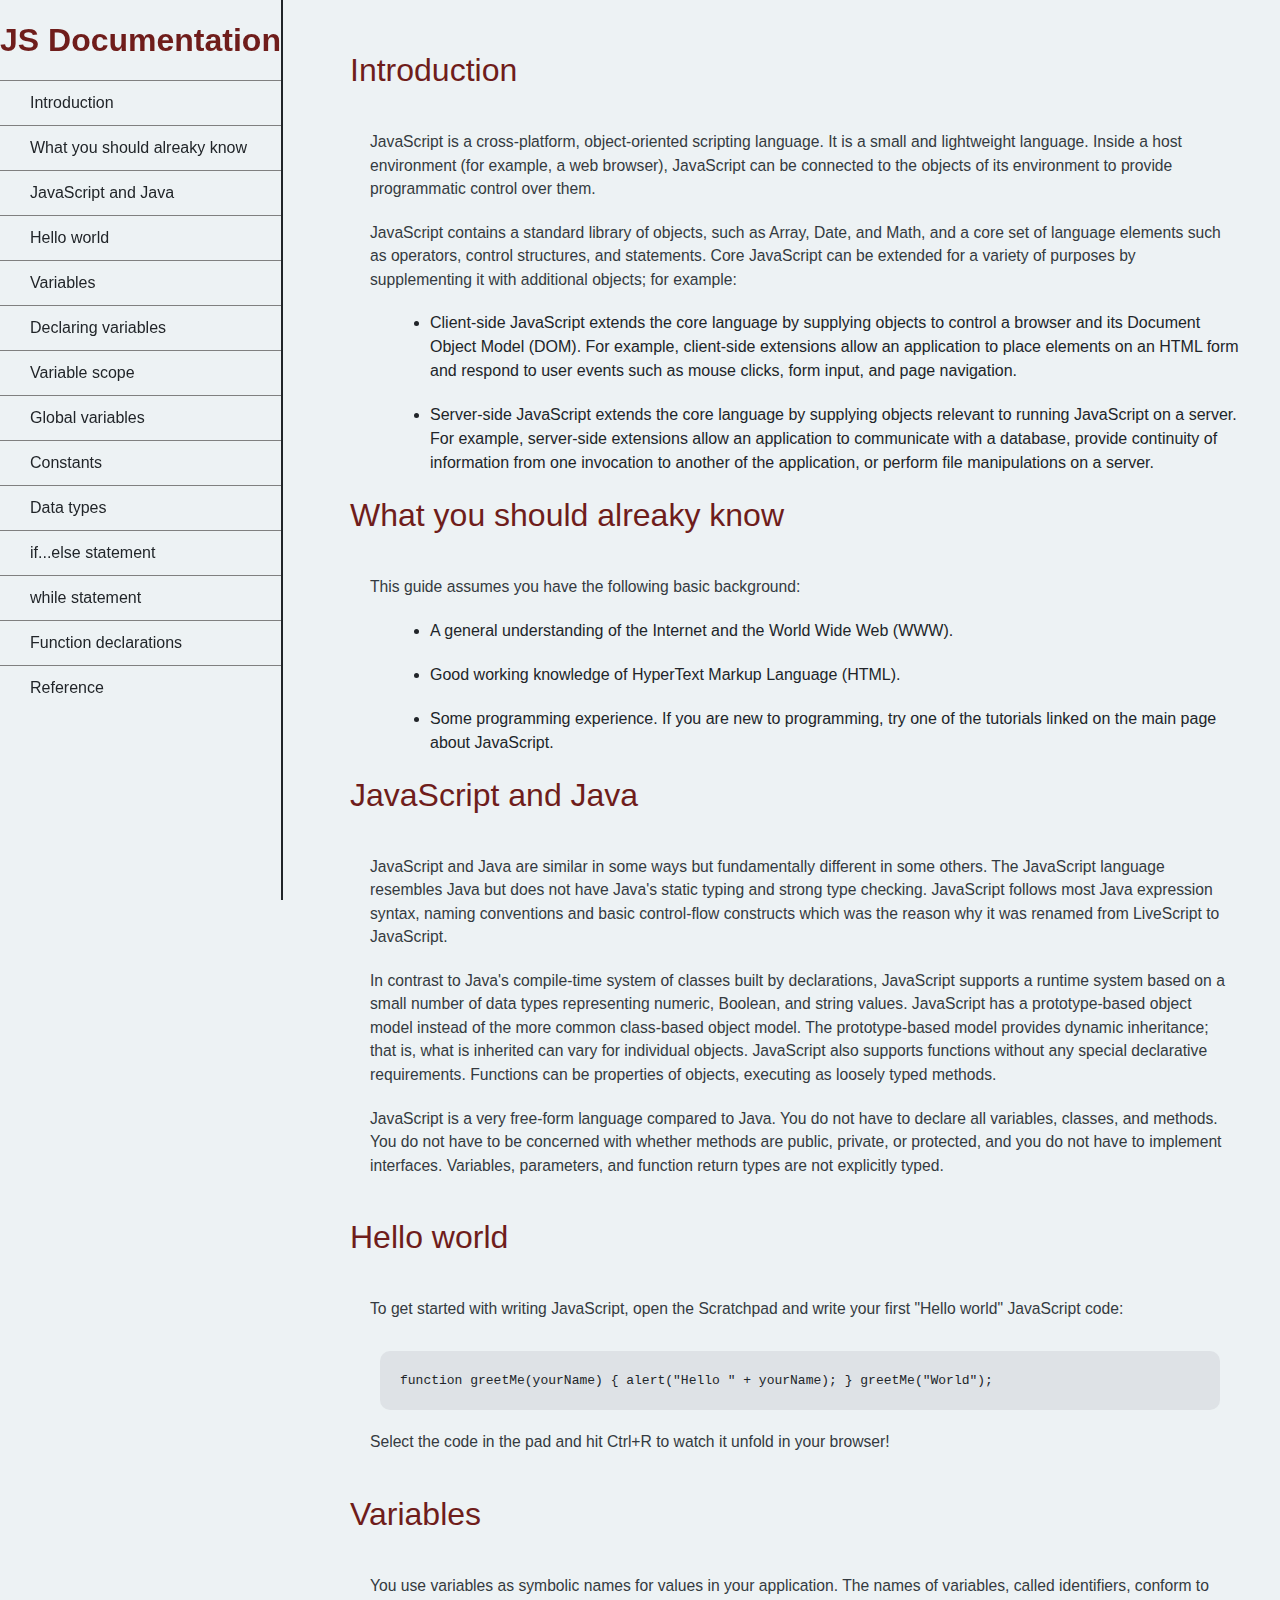
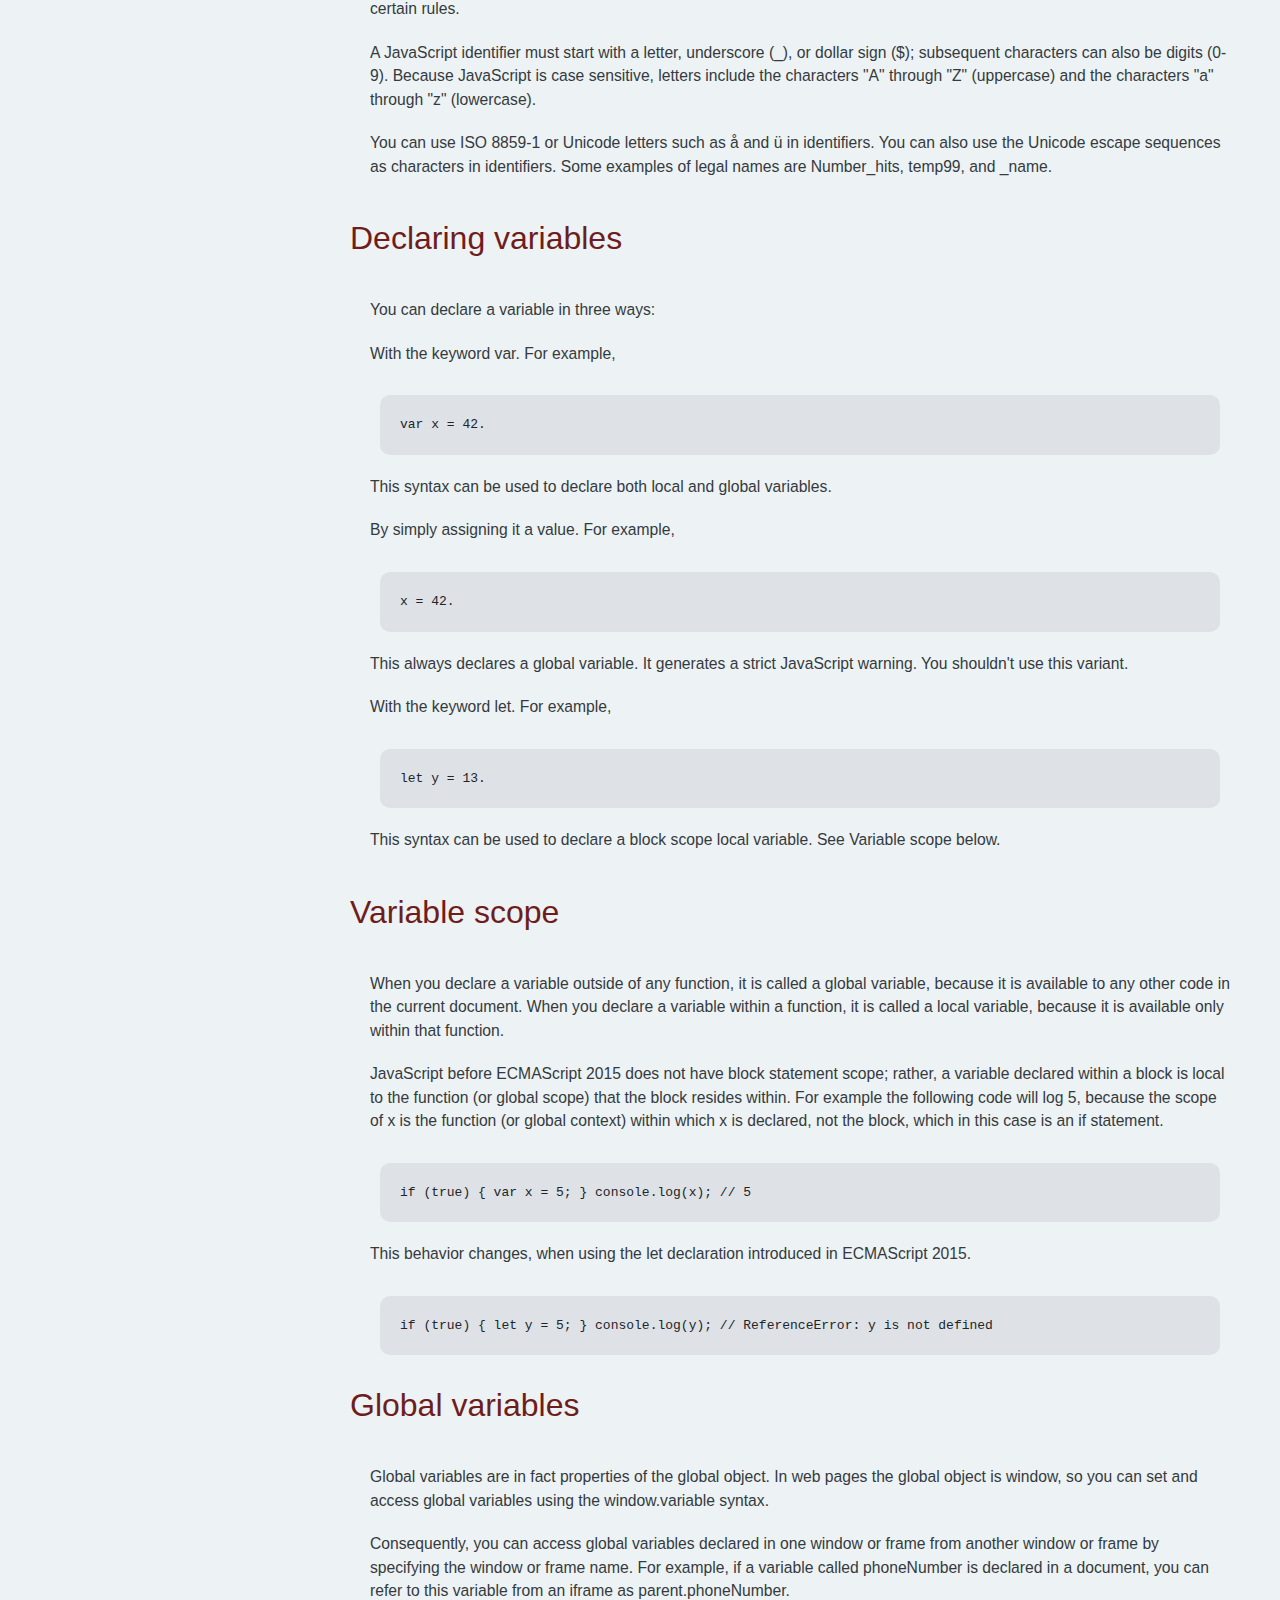
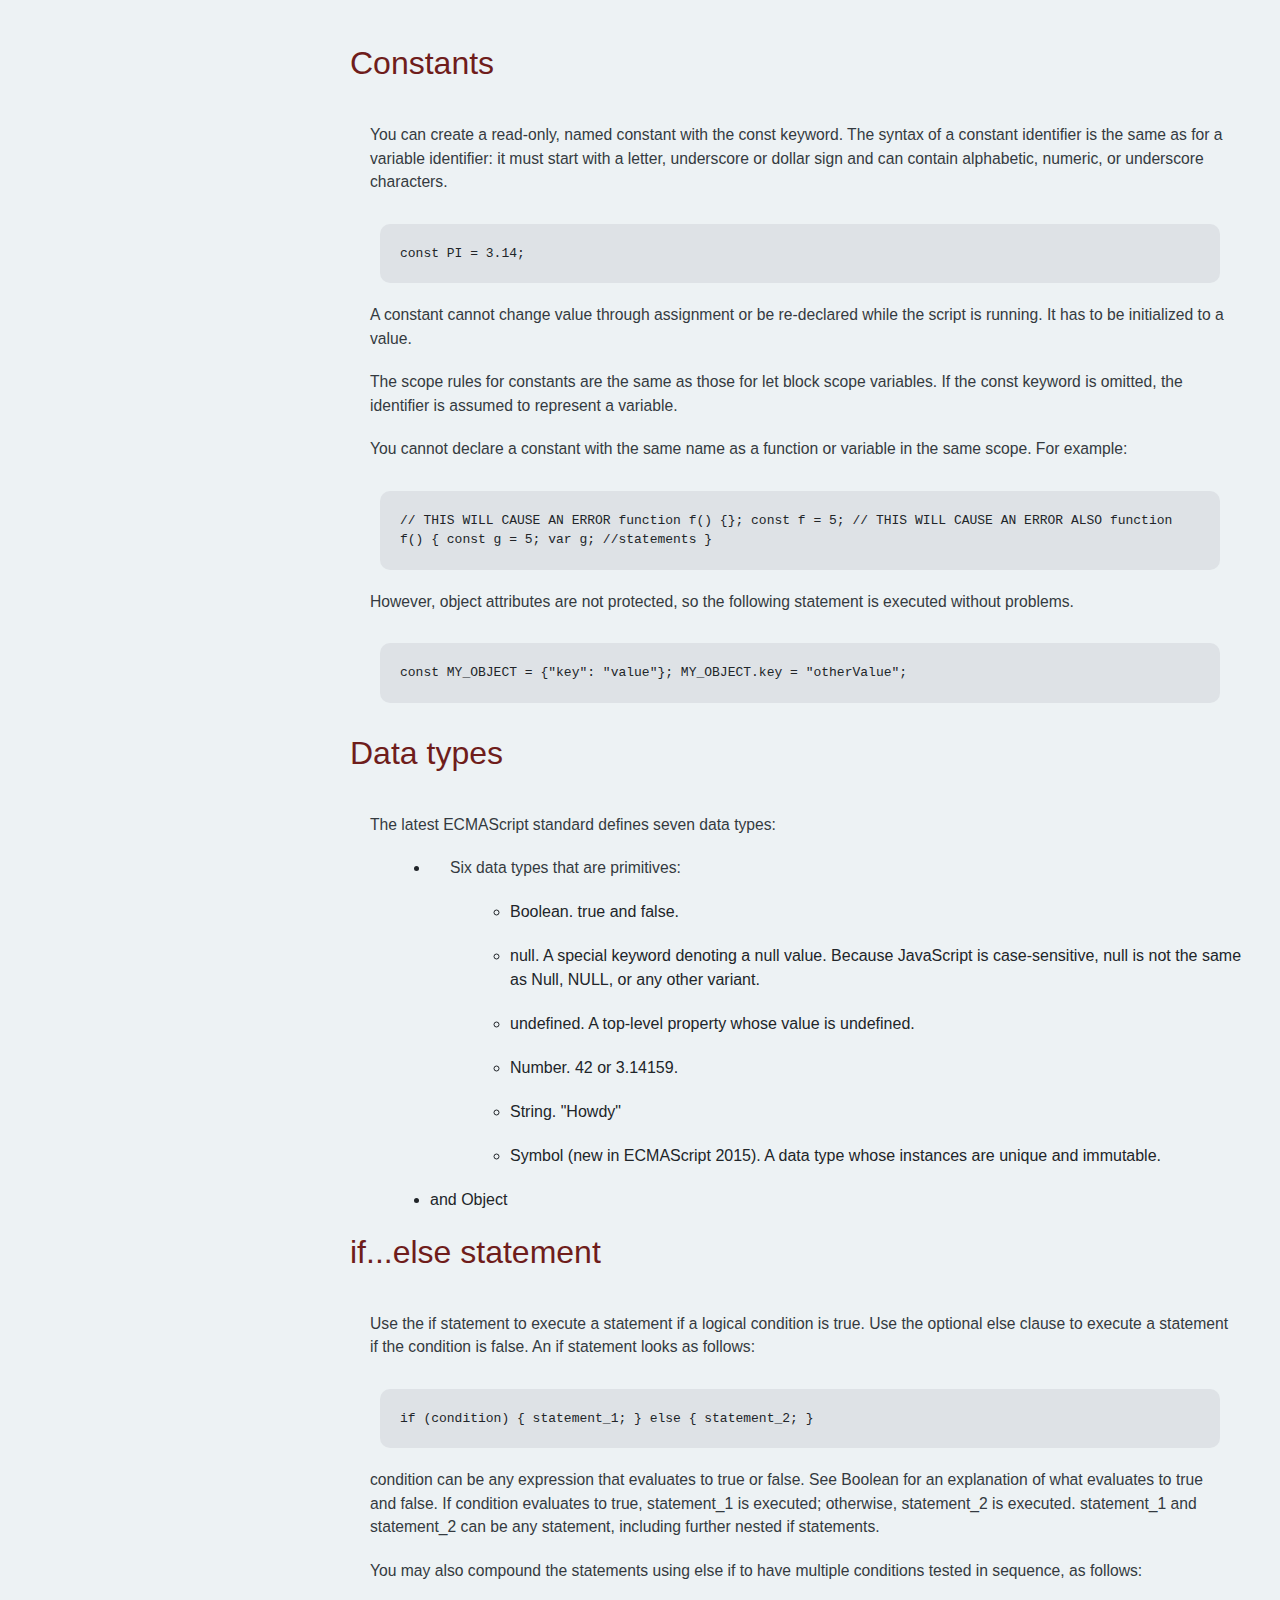
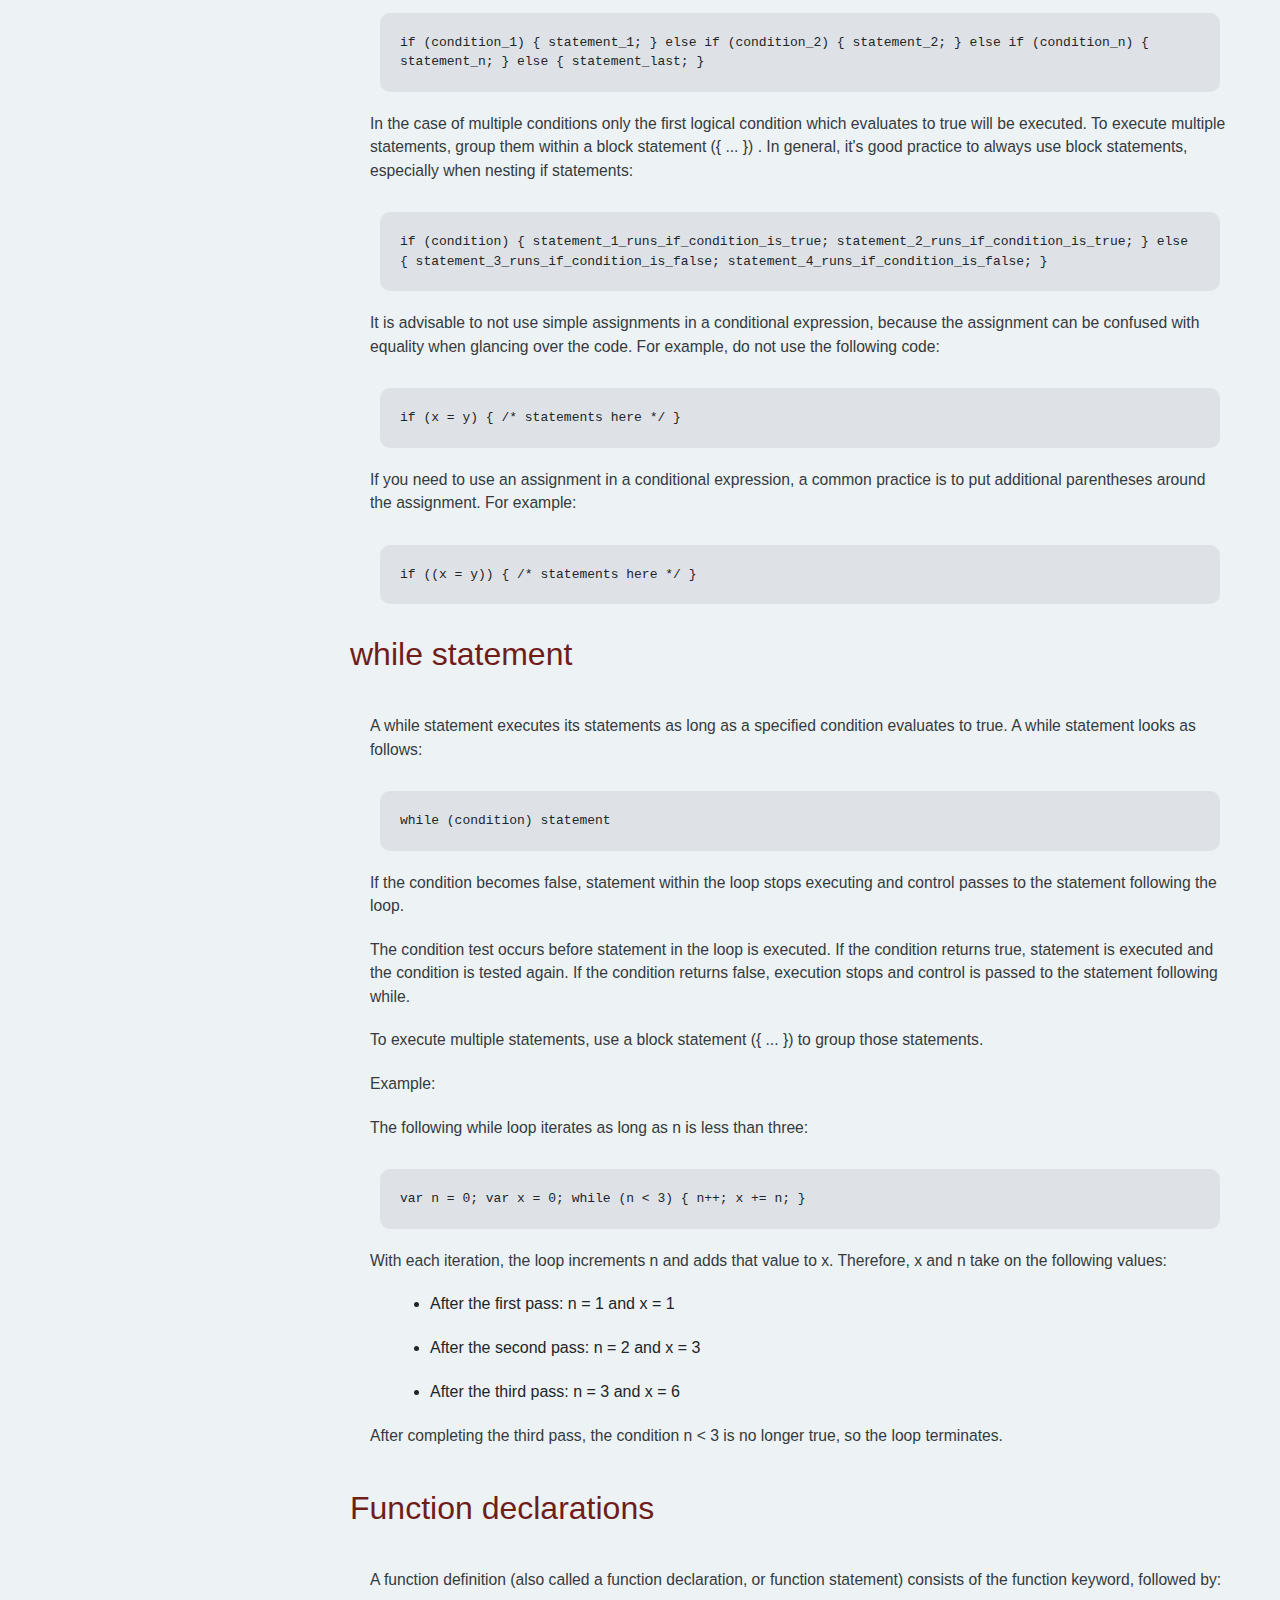
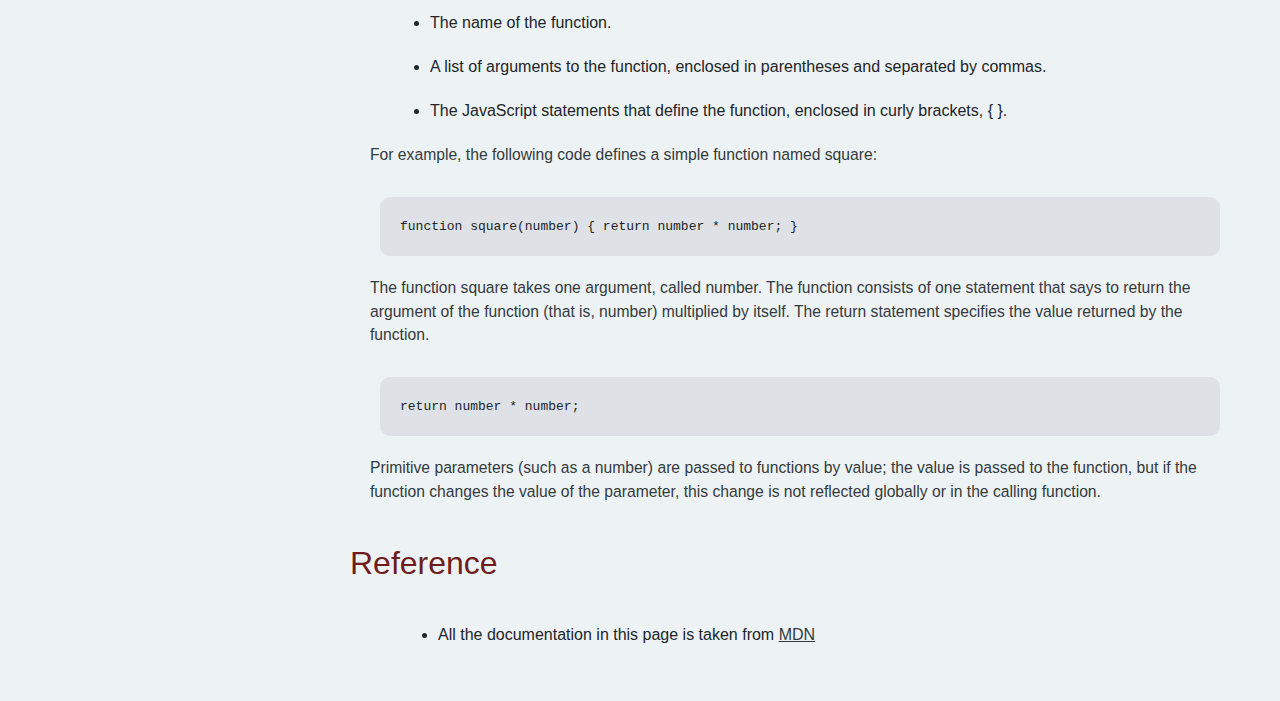
<file: Technical Documentation Page/index.html>
<!DOCTYPE html>
<html lang="en">
  <head>
    <meta charset="utf-8">
    <meta name="viewport" content="width=device-width, initial-scale=1.0" >
    <title> Technical Documentation Page Project - freeCodeCamp  </title>
    <link rel="stylesheet" href="styles.css">
  </head>

  <body>
   
<nav id="navbar">
  <header id="main-header"> 
 <h1>JS Documentation</h1>
  <ul>
    <li><a href="#Introduction" class="nav-link">Introduction</a></li>
    <li><a href="#What_you_should_alreaky_know" class="nav-link">What you should alreaky know</a></li>
    <li><a href="#JavaScript_and_Java" class="nav-link">JavaScript and Java</a></li>
    <li><a href="#Hello_world" class="nav-link">Hello world</a></li>
    <li><a href="#Variables" class="nav-link">Variables</a></li>
    <li><a href="#Declaring_variables" class="nav-link">Declaring variables</a></li>
    <li><a href="#Variable_scope" class="nav-link">Variable scope</a></li>
    <li><a href="#Global_variables" class="nav-link">Global variables</a></li>
    <li><a href="#Constants" class="nav-link">Constants</a></li>
    <li><a href="#Data_types" class="nav-link">Data types</a></li>
    <li><a href="#if...else_statement" class="nav-link">if...else statement</a></li>
    <li><a href="#while_statement" class="nav-link">while statement</a></li>
    <li><a href="#Function_declarations" class="nav-link">Function declarations</a></li>
    <li><a href="#Reference" class="nav-link">Reference</a></li>
    </ul>
    </header>
</nav>


<main id="main-doc">
<section class="main-section" id="Introduction">
  <header>Introduction</header>
  <article class="main-article">
    <p>JavaScript is a cross-platform, object-oriented scripting language. It is a small and lightweight language. Inside a host environment (for example, a web browser), JavaScript can be connected to the objects of its environment to provide programmatic control over them.</p>
    <p>JavaScript contains a standard library of objects, such as Array, Date, and Math, and a core set of language elements such as operators, control structures, and statements. Core JavaScript can be extended for a variety of purposes by supplementing it with additional objects; for example:</p>
    <ul>
      <li>Client-side JavaScript extends the core language by supplying objects to control a browser and its Document Object Model (DOM). For example, client-side extensions allow an application to place elements on an HTML form and respond to user events such as mouse clicks, form input, and page navigation.</li>
      <li>Server-side JavaScript extends the core language by supplying objects relevant to running JavaScript on a server. For example, server-side extensions allow an application to communicate with a database, provide continuity of information from one invocation to another of the application, or perform file manipulations on a server.</li>
      </ul>
      </article>
  </section>

<section class="main-section" id="What_you_should_alreaky_know">
  <header>What you should alreaky know</header>
<article class="main-article">
<p>This guide assumes you have the following basic background:</p>
<ul>
  <li>A general understanding of the Internet and the World Wide Web (WWW).</li>
  <li>Good working knowledge of HyperText Markup Language (HTML).</li>
  <li>Some programming experience. If you are new to programming, try one of the tutorials linked on the main page about JavaScript.</li>
  </ul>
  </article>
  </section>

<section class="main-section" id="JavaScript_and_Java">
  <header>JavaScript and Java</header>
  <article class="main-article">
<p>JavaScript and Java are similar in some ways but fundamentally different in some others. The JavaScript language resembles Java but does not have Java's static typing and strong type checking. JavaScript follows most Java expression syntax, naming conventions and basic control-flow constructs which was the reason why it was renamed from LiveScript to JavaScript.</p>
<p>In contrast to Java's compile-time system of classes built by declarations, JavaScript supports a runtime system based on a small number of data types representing numeric, Boolean, and string values. JavaScript has a prototype-based object model instead of the more common class-based object model. The prototype-based model provides dynamic inheritance; that is, what is inherited can vary for individual objects. JavaScript also supports functions without any special declarative requirements. Functions can be properties of objects, executing as loosely typed methods.</p>
<p>JavaScript is a very free-form language compared to Java. You do not have to declare all variables, classes, and methods. You do not have to be concerned with whether methods are public, private, or protected, and you do not have to implement interfaces. Variables, parameters, and function return types are not explicitly typed.</p>
  </article>
  </section>

<section class="main-section" id="Hello_world">
  <header>Hello world</header>
  <article class="main-article">
<p>To get started with writing JavaScript, open the Scratchpad and write your first "Hello world" JavaScript code:</p>
<code>function greetMe(yourName) { alert("Hello " + yourName); }
greetMe("World");</code>
<p>Select the code in the pad and hit Ctrl+R to watch it unfold in your browser!</p>
  </article>
  </section>

<section class="main-section" id="Variables">
  <header>Variables</header>
  <article class="main-article">
<p>You use variables as symbolic names for values in your application. The names of variables, called identifiers, conform to certain rules.</p>
<p>A JavaScript identifier must start with a letter, underscore (_), or dollar sign ($); subsequent characters can also be digits (0-9). Because JavaScript is case sensitive, letters include the characters "A" through "Z" (uppercase) and the characters "a" through "z" (lowercase).</p>
<p>You can use ISO 8859-1 or Unicode letters such as å and ü in identifiers. You can also use the Unicode escape sequences as characters in identifiers. Some examples of legal names are Number_hits, temp99, and _name.</p>
  </article>
  </section>

<section class="main-section" id="Declaring_variables">
  <header>Declaring variables</header>
  <article class="main-article">
<p>You can declare a variable in three ways:</p>
<p>With the keyword var. For example,</p>
<code>var x = 42.</code>
<p>This syntax can be used to declare both local and global variables.</p>
<p>By simply assigning it a value. For example,</p>
<code>x = 42.</code>
<p>This always declares a global variable. It generates a strict JavaScript warning. You shouldn't use this variant.</p>
<p>With the keyword let. For example,</p>
<code>let y = 13.</code>
<p>This syntax can be used to declare a block scope local variable. See Variable scope below.</p>
  </article>
  </section>

<section class="main-section" id="Variable_scope">
  <header>Variable scope</header>
  <article class="main-article">
<p>When you declare a variable outside of any function, it is called a global variable, because it is available to any other code in the current document. When you declare a variable within a function, it is called a local variable, because it is available only within that function.</p>
<p>JavaScript before ECMAScript 2015 does not have block statement scope; rather, a variable declared within a block is local to the function (or global scope) that the block resides within. For example the following code will log 5, because the scope of x is the function (or global context) within which x is declared, not the block, which in this case is an if statement.</p>
<code>if (true) { var x = 5; } console.log(x); // 5</code>
<p>This behavior changes, when using the let declaration introduced in ECMAScript 2015.</p>
<code>if (true) { let y = 5; } console.log(y); // ReferenceError: y is
not defined</code>
  </article>
  </section>

<section class="main-section" id="Global_variables">
  <header>Global variables</header>
  <article class="main-article">
    <p>Global variables are in fact properties of the global object. In web pages the global object is window, so you can set and access global variables using the window.variable syntax.</p>
    <p>Consequently, you can access global variables declared in one window or frame from another window or frame by specifying the window or frame name. For example, if a variable called phoneNumber is declared in a document, you can refer to this variable from an iframe as parent.phoneNumber.</p>
  </article>
  </section>

<section class="main-section" id="Constants">
  <header>Constants</header>
  <article class="main-article">
<p>You can create a read-only, named constant with the const keyword. The syntax of a constant identifier is the same as for a variable identifier: it must start with a letter, underscore or dollar sign and can contain alphabetic, numeric, or underscore characters.</p>
<code>const PI = 3.14;</code>
<p>A constant cannot change value through assignment or be re-declared while the script is running. It has to be initialized to a value.</p>
<p>The scope rules for constants are the same as those for let block scope variables. If the const keyword is omitted, the identifier is assumed to represent a variable.</p>
<p>You cannot declare a constant with the same name as a function or variable in the same scope. For example:</p>
<code>// THIS WILL CAUSE AN ERROR function f() {}; const f = 5; // THIS
WILL CAUSE AN ERROR ALSO function f() { const g = 5; var g;
//statements }</code>
<p>However, object attributes are not protected, so the following statement is executed without problems.</p>
<code>const MY_OBJECT = {"key": "value"}; MY_OBJECT.key =
"otherValue";</code>
  </article>
  </section>

<section class="main-section" id="Data_types">
  <header>Data types</header>
  <article class="main-article">
<p>The latest ECMAScript standard defines seven data types:</p>
<ul>
  <li><p>Six data types that are primitives:</p>
    <ul>
    <li>Boolean. true and false.</li>
    <li>null. A special keyword denoting a null value. Because JavaScript is case-sensitive, null is not the same as Null, NULL, or any other variant.</li>
    <li>undefined. A top-level property whose value is undefined.</li>
    <li>Number. 42 or 3.14159.</li>
    <li>String. "Howdy"</li>
    <li>Symbol (new in ECMAScript 2015). A data type whose instances are unique and immutable.</li>
    </ul>
   </li>
      <li>and Object</li>
      </ul>
  </article>
  </section>

<section class="main-section" id="if...else_statement">
  <header>if...else statement</header>
  <article class="main-article">
<p>Use the if statement to execute a statement if a logical condition is true. Use the optional else clause to execute a statement if the condition is false. An if statement looks as follows:</p>
<code>if (condition) { statement_1; } else { statement_2; }</code>
<p>condition can be any expression that evaluates to true or false. See Boolean for an explanation of what evaluates to true and false. If condition evaluates to true, statement_1 is executed; otherwise, statement_2 is executed. statement_1 and statement_2 can be any statement, including further nested if statements.</p>
<p>You may also compound the statements using else if to have multiple conditions tested in sequence, as follows:</p>
<code>if (condition_1) { statement_1; } else if (condition_2) {
statement_2; } else if (condition_n) { statement_n; } else {
statement_last; }</code>
<p>In the case of multiple conditions only the first logical condition which evaluates to true will be executed. To execute multiple statements, group them within a block statement ({ ... }) . In general, it's good practice to always use block statements, especially when nesting if statements:</p>
<code>if (condition) { statement_1_runs_if_condition_is_true;
statement_2_runs_if_condition_is_true; } else {
statement_3_runs_if_condition_is_false;
statement_4_runs_if_condition_is_false; }</code>
<p>It is advisable to not use simple assignments in a conditional expression, because the assignment can be confused with equality when glancing over the code. For example, do not use the following code:</p>
<code>if (x = y) { /* statements here */ }</code>
<p>If you need to use an assignment in a conditional expression, a common practice is to put additional parentheses around the assignment. For example:</p>
<code>if ((x = y)) { /* statements here */ }</code>
  </article>
  </section>

<section class="main-section" id="while_statement">
  <header>while statement</header>
  <article class="main-article">
<p>A while statement executes its statements as long as a specified condition evaluates to true. A while statement looks as follows:</p>
<code>while (condition) statement</code>
<p>If the condition becomes false, statement within the loop stops executing and control passes to the statement following the loop.</p>
<p>The condition test occurs before statement in the loop is executed. If the condition returns true, statement is executed and the condition is tested again. If the condition returns false, execution stops and control is passed to the statement following while.</p>
<p>To execute multiple statements, use a block statement ({ ... }) to group those statements.</p>
<p>Example:</p>
<p>The following while loop iterates as long as n is less than three:</p>
<code>var n = 0; var x = 0; while (n < 3) { n++; x += n; }</code>
<p>With each iteration, the loop increments n and adds that value to x. Therefore, x and n take on the following values:</p>
<ul>
  <li>After the first pass: n = 1 and x = 1</li>
  <li>After the second pass: n = 2 and x = 3</li>
  <li>After the third pass: n = 3 and x = 6</li>
  </ul>
<p>After completing the third pass, the condition n < 3 is no longer true, so the loop terminates.</p>
  </article>
  </section>

<section class="main-section" id="Function_declarations">
  <header>Function declarations</header>
  <article class="main-article">
<p>A function definition (also called a function declaration, or function statement) consists of the function keyword, followed by:</p>
<ul>
  <li>The name of the function.</li>
  <li>A list of arguments to the function, enclosed in parentheses and separated by commas.</li>
  <li>The JavaScript statements that define the function, enclosed in curly brackets, { }.</li>
  </ul>
<p>For example, the following code defines a simple function named square:</p>
<code>function square(number) { return number * number; }</code>
<p>The function square takes one argument, called number. The function consists of one statement that says to return the argument of the function (that is, number) multiplied by itself. The return statement specifies the value returned by the function.</p>
<code>return number * number;</code>
<p>Primitive parameters (such as a number) are passed to functions by value; the value is passed to the function, but if the function changes the value of the parameter, this change is not reflected globally or in the calling function.</p>
  </article>
  </section>

<section class="main-section" id="Reference">
  <header>Reference</header>
  <article class="main-article">
<ul>
  <li>All the documentation in this page is taken from <a href="https://developer.mozilla.org/en-US/docs/Web/JavaScript/Guide">MDN</a></li>
  </ul>
  </article>
  </section>



</main>
    </body>
    </html>
</file>
<file: Technical Documentation Page/styles.css>
* {
    margin: 0;
  }
  
  html{
    display: block;
  }
  
  body {
    font-family: Arial, sans-serif;
    line-height: 1.5;
    background-color: #edf2f4;
    color: #212529;
  }
  
  
  #main-header {
    position: fixed;
    top: 0;
    left: 0;
    min-width: 280px;
    max-width: 300px;
    height: 100%;
    border-right: 2px solid #212529;
   
  }
  
  #main-header>h1 {
    font-size: 2rem;
    text-align: center;
    padding: 1rem 0;
    color: #6f1d1b;
  }
  
  #main-header ul {
    height: 90%;
    padding: 0;
    overflow-y: auto;
    overflow-x: hidden;
    list-style: none;
  }
  
  #main-header ul li {
    border-top: 1px solid grey;
  }
  
  #main-header a {
    display: block;
    padding: 10px 30px;
    color: #212529;
    text-decoration: none;
    cursor: pointer;
  }
  
  #main-header a:hover {
    color: #6f1d1b;
  }
  
  #main-doc {
    position: absolute;
  margin-left: 320px;
  padding: 30px;
  }
  
  #main-doc header {
    text-align: left;
    color: #6f1d1b;
    margin: 0;
    font-size: 2em;
    padding: 1rem 0;
  }
  
  
  section article p {
    color: #343a40;
    margin: 20px;
    font-size: .98em;
  }
  
  section ul li {
    margin: 20px 0 0 40px;
  }
  
  code {
    display: block;
    text-align: left;
    background-color: #dee2e6;
    padding: 20px;
    margin: 30px;
    margin-bottom:10px;
    border-radius:10px;
  }
  
  #main-doc .main-section:last-child .main-article ul {
    margin: .5rem 0 1.5rem 3rem;
    padding: 0;
  }
  
  a:hover {
    color: #6f1d1b;
  }
  
  a {
    color: #343a40;
    cursor: pointer;
  }
  
  @media (max-width:700px) {
     #main-header {
      position: absolute;
      top: 0;
      width: 100%;
      margin: 0;
      max-width: 95%;
      max-height: 400px;
    }
  
    #navbar {
      width: 100%;
      margin: 0;
    }
  
    #main-doc {
      position: relative;
      margin-left: 0px;
      padding: 20px 30px;
      margin-top: 420px;
    }
  }
</file>
